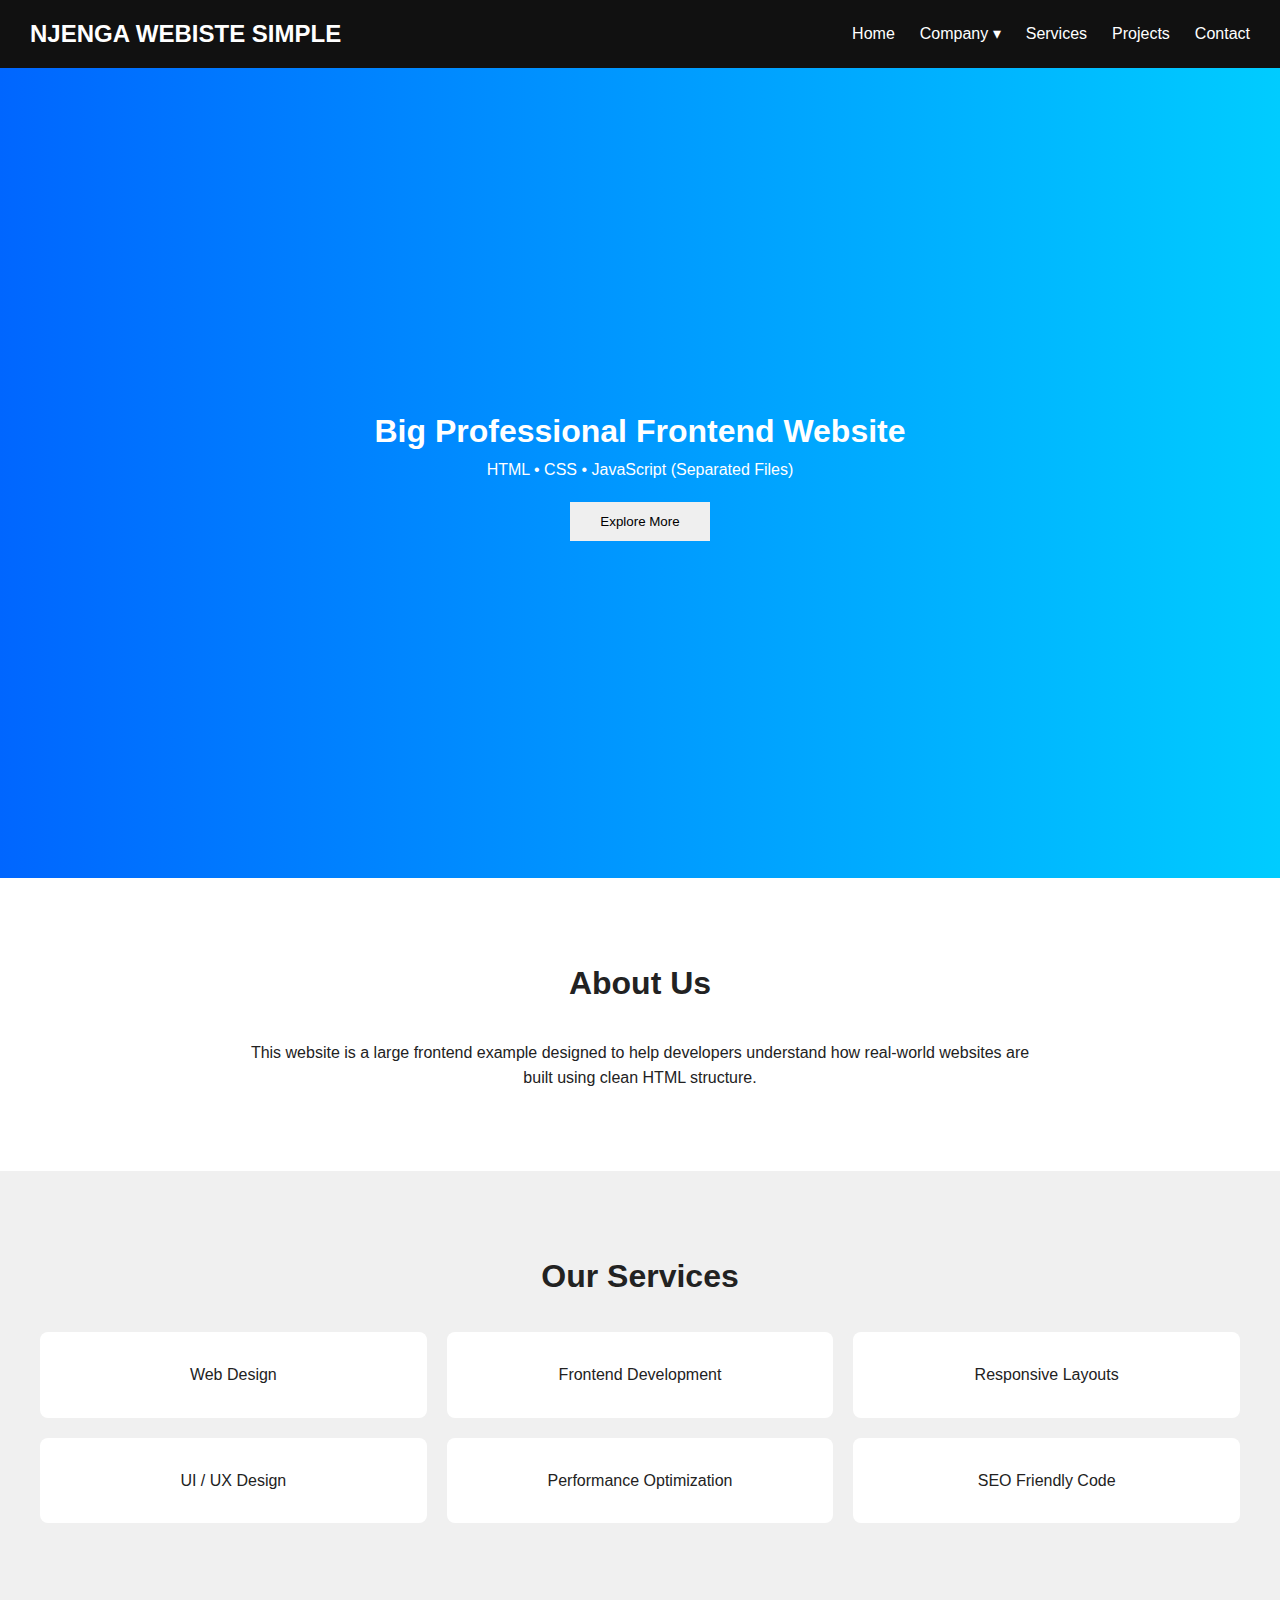
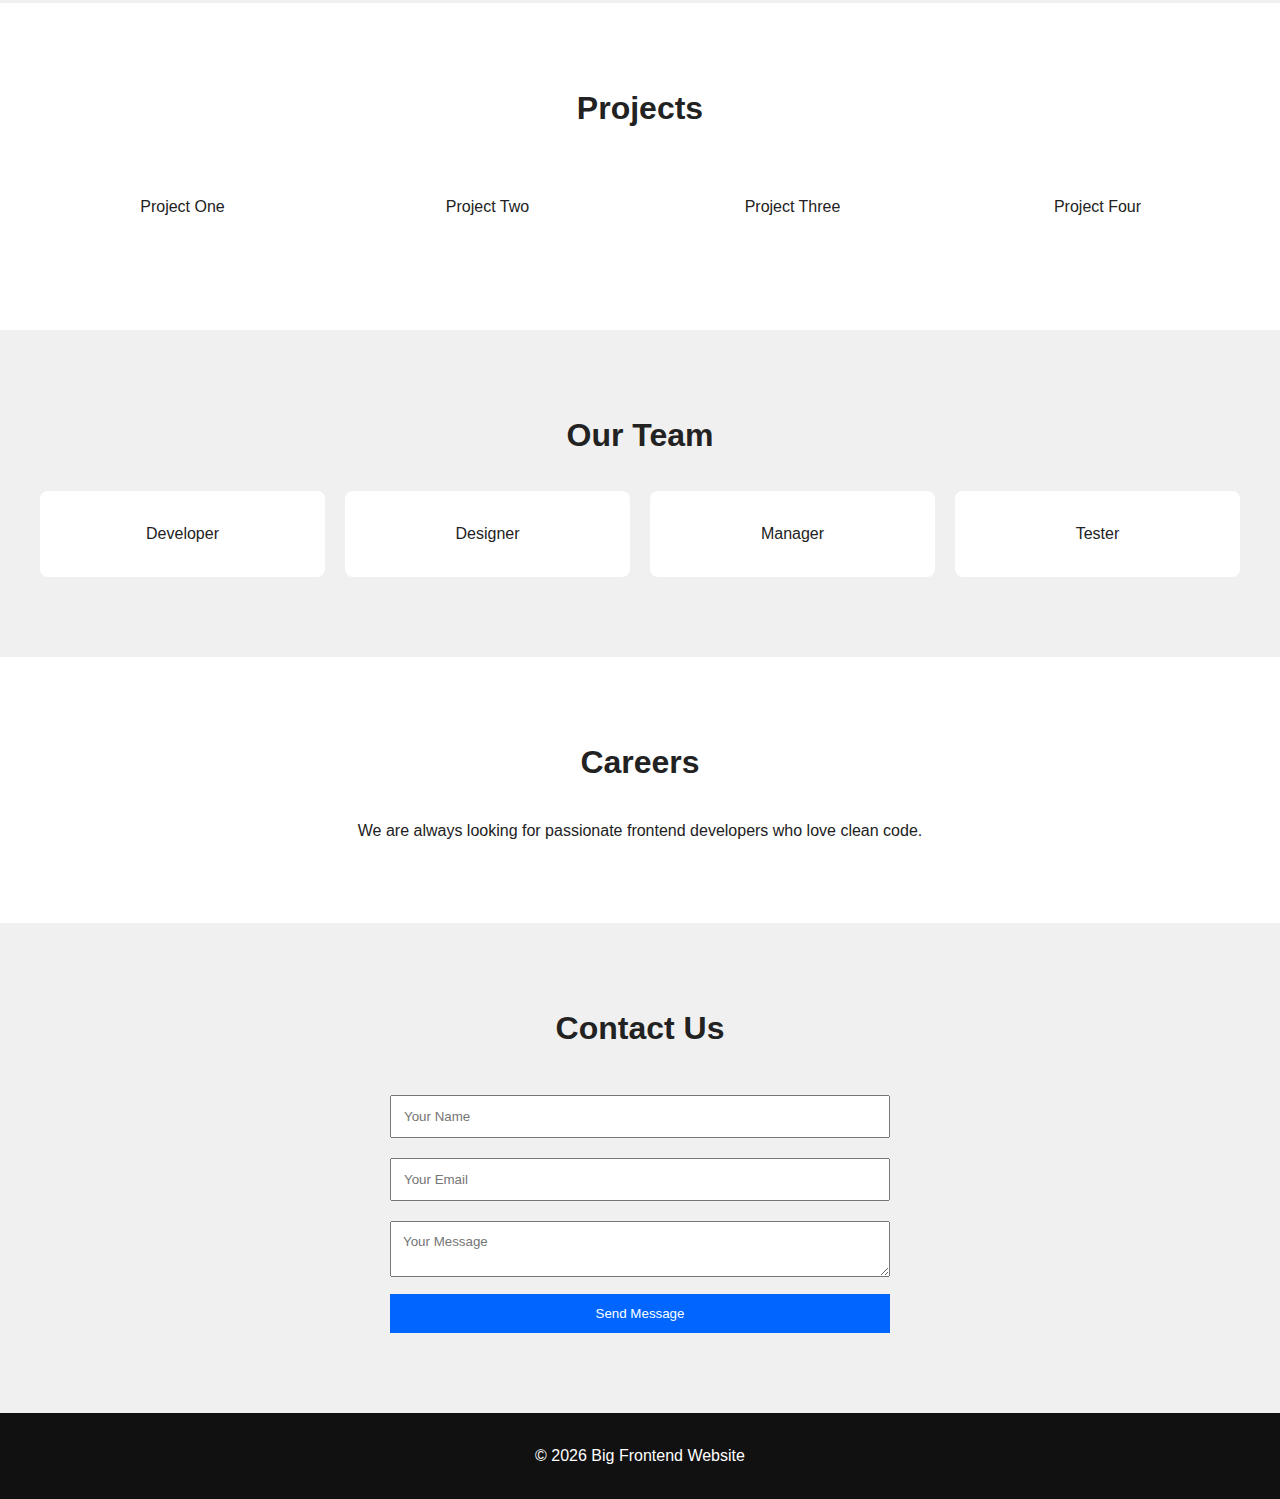
<file: index.html>
<!DOCTYPE html>
<html lang="en">
<head>
  <meta charset="UTF-8">
  <title>Big Frontend Website</title>
  <meta name="viewport" content="width=device-width, initial-scale=1.0">

  <!-- CSS LINK -->
  <link rel="stylesheet" href="style.css">
</head>
<body>

<!-- ================= HEADER ================= -->
<header class="header">
  <nav class="navbar">
    <div class="logo">NJENGA WEBISTE SIMPLE</div>

    <ul class="nav-links" id="navLinks">
      <li><a href="#home">Home</a></li>

      <li class="dropdown">
        <a href="#">Company ▾</a>
        <ul class="dropdown-menu">
          <li><a href="#about">About</a></li>
          <li><a href="#team">Team</a></li>
          <li><a href="#careers">Careers</a></li>
        </ul>
      </li>

      <li><a href="#services">Services</a></li>
      <li><a href="#projects">Projects</a></li>
      <li><a href="#contact">Contact</a></li>
    </ul>

    <div class="menu-btn" id="menuBtn">☰</div>
  </nav>
</header>

<!-- ================= HERO ================= -->
<section id="home" class="hero">
  <h1>Big Professional Frontend Website</h1>
  <p>HTML • CSS • JavaScript (Separated Files)</p>
  <button id="heroBtn">Explore More</button>
</section>

<!-- ================= ABOUT ================= -->
<section id="about" class="section">
  <h2 class="section-title">About Us</h2>
  <p class="section-text">
    This website is a large frontend example designed to help developers
    understand how real-world websites are built using clean HTML structure.
  </p>
</section>

<!-- ================= SERVICES ================= -->
<section id="services" class="section light">
  <h2 class="section-title">Our Services</h2>

  <div class="services-grid">
    <div class="service-card">Web Design</div>
    <div class="service-card">Frontend Development</div>
    <div class="service-card">Responsive Layouts</div>
    <div class="service-card">UI / UX Design</div>
    <div class="service-card">Performance Optimization</div>
    <div class="service-card">SEO Friendly Code</div>
  </div>
</section>

<!-- ================= PROJECTS ================= -->
<section id="projects" class="section">
  <h2 class="section-title">Projects</h2>

  <div class="projects-grid">
    <div class="project-card">Project One</div>
    <div class="project-card">Project Two</div>
    <div class="project-card">Project Three</div>
    <div class="project-card">Project Four</div>
  </div>
</section>

<!-- ================= TEAM ================= -->
<section id="team" class="section light">
  <h2 class="section-title">Our Team</h2>

  <div class="team-grid">
    <div class="team-member">Developer</div>
    <div class="team-member">Designer</div>
    <div class="team-member">Manager</div>
    <div class="team-member">Tester</div>
  </div>
</section>

<!-- ================= CAREERS ================= -->
<section id="careers" class="section">
  <h2 class="section-title">Careers</h2>
  <p class="section-text">
    We are always looking for passionate frontend developers who love clean code.
  </p>
</section>

<!-- ================= CONTACT ================= -->
<section id="contact" class="section light">
  <h2 class="section-title">Contact Us</h2>

  <form id="contactForm" class="contact-form">
    <input type="text" placeholder="Your Name" required>
    <input type="email" placeholder="Your Email" required>
    <textarea placeholder="Your Message" required></textarea>
    <button type="submit">Send Message</button>
    <p id="formMessage"></p>
  </form>
</section>

<!-- ================= FOOTER ================= -->
<footer class="footer">
  <p>© 2026 Big Frontend Website</p>
</footer>

<!-- JAVASCRIPT LINK -->
<script src="script.js"></script>
</body>
</html>
</file>
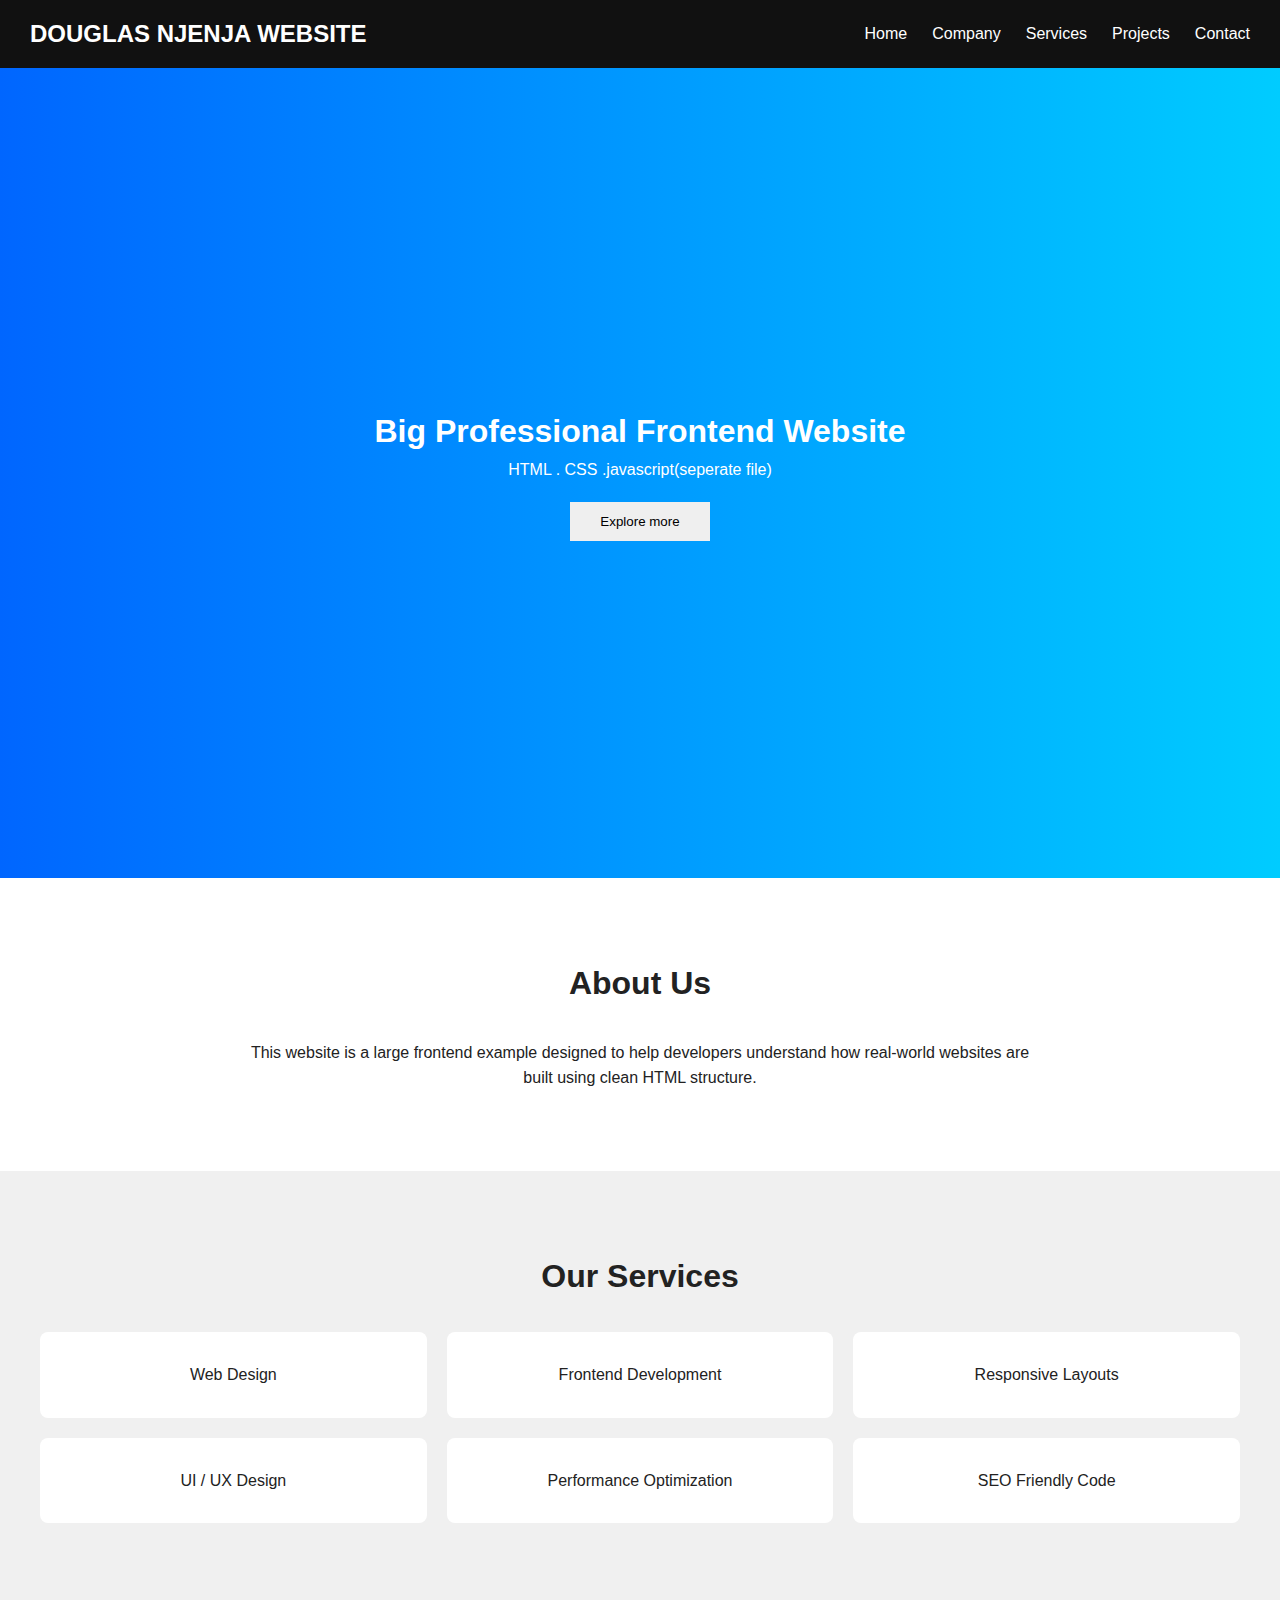
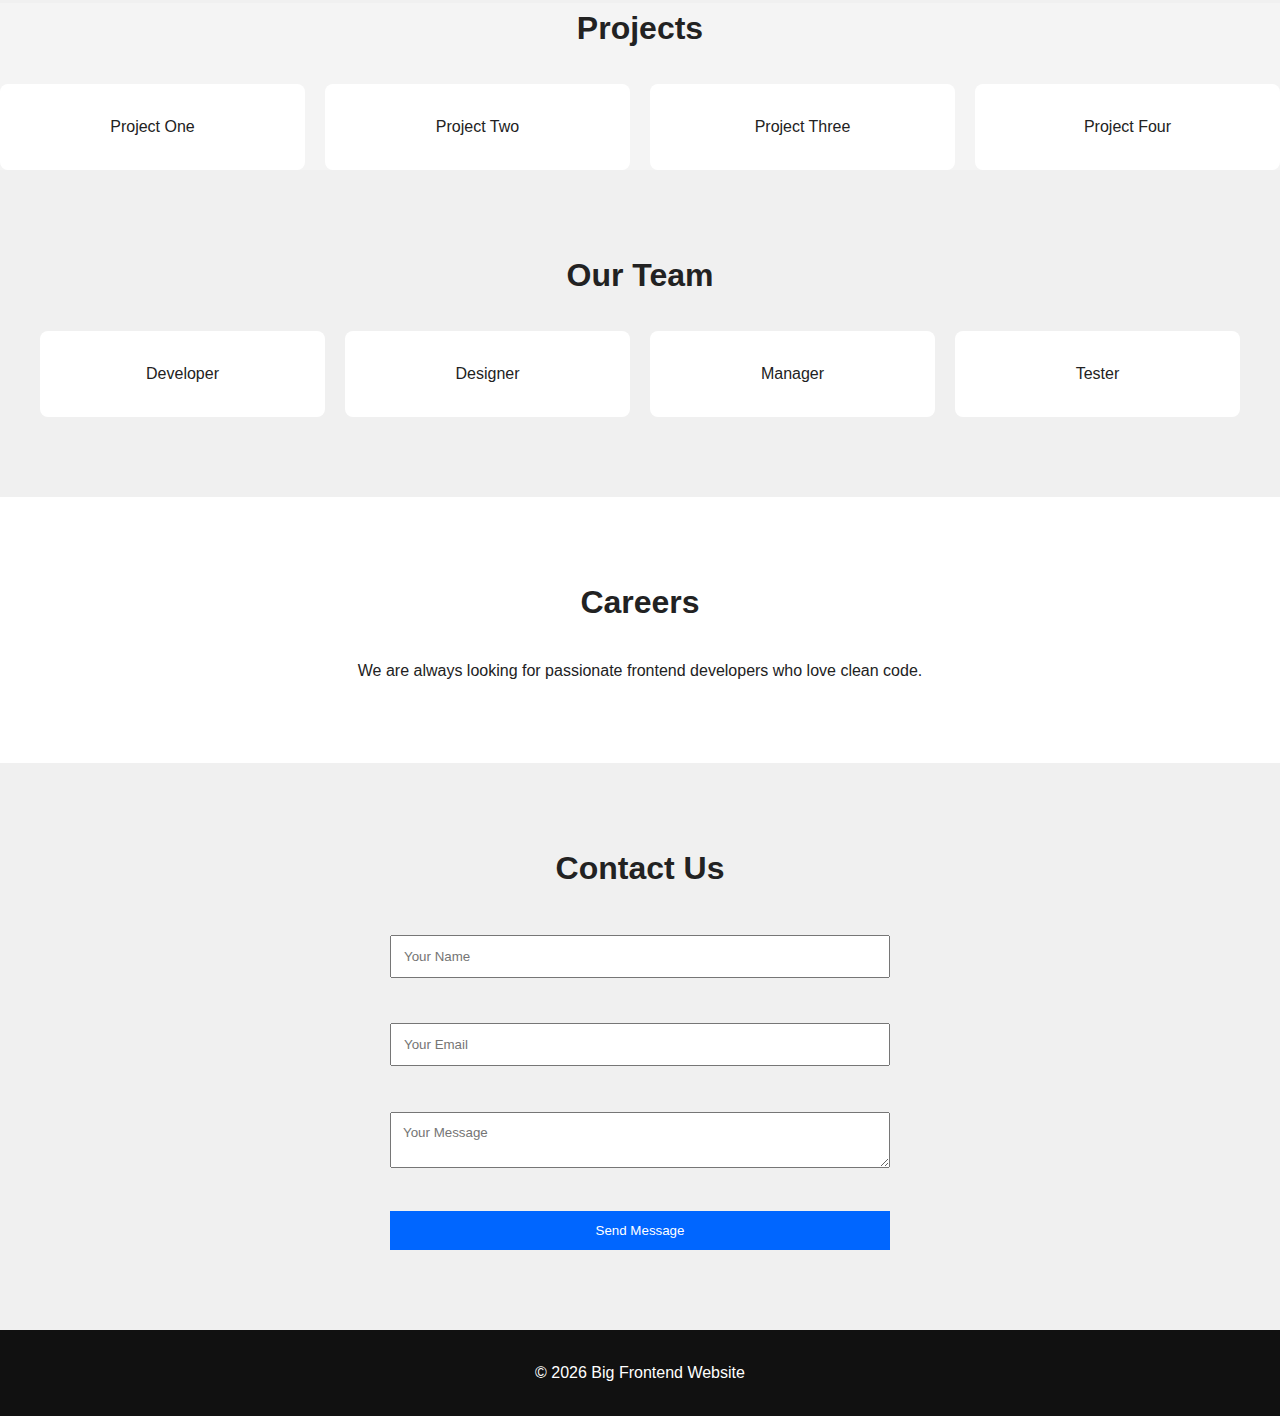
<file: web.html>
<!DOCTYPE html>
<html lang="en">
<head>
  <meta charset="UTF-8">
  <title>Big Frontend Website</title>
  <meta name="viewport" content="width=device-width, initial-scale=1.0">

  <!-- CSS LINK -->
<link rel="stylesheet" href="style.css">
</head>
<body>

<!-- ================= HEADER ================= -->
<header class="header">
  <nav class="navbar">
    <div class="logo">DOUGLAS NJENJA WEBSITE</div>

    <ul class="nav-links" id="navLinks">
        
      <li><a href="#home">Home</a></li>

      <li class="dropdown">
       
        <a href="#">Company </a>
        <ul class="dropdown-menu">
             <div class="menu-btn" id="menuBtn">☰ 
                </div>

          <li><a href="#about">About</a></li>
          <li><a href="#team">Team</a></li>
          <li><a href="#careers">Careers</a></li>
        </ul>
      </li>
      

      <li><a href="#services">Services</a></li>
      <li><a href="#projects">Projects</a></li>
      <li><a href="#contact">Contact</a></li>
    </ul>
    <div class="menu-btn" id="menuBtn">☰ 
                </div>


   
  </nav>
  

</header>
<!-- ================= HERO ================= -->
<section id="home" class="hero">
  <h1>Big Professional Frontend Website</h1>
  <p>HTML . CSS .javascript(seperate file)</div></p>
  <button id="heroBtn">Explore more</button>
</section>

<!-- ================= ABOUT ================= -->
<section id="about" class="section">
  <h2 class="section-title">About Us</h2>
  <p class="section-text">
    This website is a large frontend example designed to help developers
    understand how real-world websites are built using clean HTML structure.
  </p>
</section>

<!-- ================= SERVICES ================= -->
<section id="services" class="section light">
  <h2 class="section-title">Our Services</h2>

  <div class="services-grid">
    <div class="service-card">Web Design</div>
    <div class="service-card">Frontend Development</div>
    <div class="service-card">Responsive Layouts</div>
    <div class="service-card">UI / UX Design</div>
    <div class="service-card">Performance Optimization</div>
    <div class="service-card">SEO Friendly Code</div>
  </div>
</section>

<!-- ================= PROJECTS ================= -->
  <h2 class="section-title">Projects</h2>

  <div class="projects-grid">
    <div class="project-card">Project One</div>
    <div class="project-card">Project Two</div>
    <div class="project-card">Project Three</div>
    <div class="project-card">Project Four</div>
  </div>
</section>

<!-- ================= TEAM ================= -->
<section id="team" class="section light">
  <h2 class="section-title">Our Team</h2>

  <div class="team-grid">
    <div class="team-member">Developer</div>
    <div class="team-member">Designer</div>
    <div class="team-member">Manager</div>
    <div class="team-member">Tester</div>
  </div>
</section>

<!-- ================= CAREERS ================= -->
<section id="careers" class="section">
  <h2 class="section-title">Careers</h2>
  <p class="section-text">
    We are always looking for passionate frontend developers who love clean code.
  </p>
</section>

<!--===========contact================-->
<section id="contact" class="section light">
  <h2 class="section-title">Contact Us</h2>

  <form id="contactForm" class="contact-form">
    <input type="text" placeholder="Your Name" required>
    <br>
    <br>

    <input type="email" placeholder="Your Email" required>
    <br>
    <br>

    <textarea placeholder="Your Message"required ></textarea>
    <br>
    <br>
    <button type="submit">Send Message</button>
    <p id="formMessage"></p>
  </form>
</section>

<!-- ================= FOOTER ================= -->
<footer class="footer">
  <p>© 2026 Big Frontend Website</p>
</footer>

<!-- JAVASCRIPT LINK -->
<script src="script.js"></script>
</body>
</html>
</file>
<file: style.css>
/* ========== RESET ========== */
* {
  margin: 0;
  padding: 0;
  box-sizing: border-box;
  font-family: Arial, sans-serif;
}

/* ========== GLOBAL ========== */
body {
  background: #f4f4f4;
  color: #222;
  line-height: 1.6;
}

.section {
  padding: 80px 40px;
  background: white;
}

.section.light {
  background: #f0f0f0;
}

.section-title {
  text-align: center;
  margin-bottom: 30px;
  font-size: 32px;
}

.section-text {
  max-width: 800px;
  margin: auto;
  text-align: center;
}

/* ========== HEADER & NAVBAR ========== */
.header {
  position: sticky;
  top: 0;
  z-index: 1000;
}

.navbar {
  display: flex;
  justify-content: space-between;
  align-items: center;
  background: #111;
  padding: 15px 30px;
}

.logo {
  color: white;
  font-size: 24px;
  font-weight: bold;
}

.nav-links {
  list-style: none;
  display: flex;
}

.nav-links li {
  margin-left: 25px;
  position: relative;
}

.nav-links a {
  color: white;
  text-decoration: none;
}

.nav-links a:hover {
  color: #00ccff;
}

/* DROPDOWN */
.dropdown-menu {
  display: none;
  position: absolute;
  top: 30px;
  background: #222;
  padding: 10px;
  list-style: none;
}

.dropdown:hover .dropdown-menu {
  display: block;
}

/* MOBILE MENU */
.menu-btn {
  display: none;
  font-size: 26px;
  color: white;
  cursor: pointer;
}

/* ========== HERO ========== */
.hero {
  height: 90vh;
  background: linear-gradient(to right, #0066ff, #00ccff);
  color: white;
  display: flex;
  flex-direction: column;
  justify-content: center;
  align-items: center;
  text-align: center;
}

.hero button {
  margin-top: 20px;
  padding: 12px 30px;
  border: none;
  cursor: pointer;
}

/* ========== GRIDS ========== */
.services-grid,
.projects-grid,
.team-grid {
  display: grid;
  gap: 20px;
}

.services-grid {
  grid-template-columns: repeat(3, 1fr);
}

.projects-grid {
  grid-template-columns: repeat(4, 1fr);
}

.team-grid {
  grid-template-columns: repeat(4, 1fr);
}

.service-card,
.project-card,
.team-member {
  background: white;
  padding: 30px;
  text-align: center;
  border-radius: 8px;
}

/* ========== CONTACT ========== */
.contact-form {
  max-width: 500px;
  margin: auto;
}

.contact-form input,
.contact-form textarea {
  width: 100%;
  padding: 12px;
  margin: 10px 0;
}

.contact-form button {
  width: 100%;
  padding: 12px;
  background: #0066ff;
  color: white;
  border: none;
}

/* ========== FOOTER ========== */
.footer {
  background: #111;
  color: white;
  text-align: center;
  padding: 30px;
}

/* ========== RESPONSIVE ========== */
@media (max-width: 900px) {
  .services-grid,
  .projects-grid,
  .team-grid {
    grid-template-columns: 1fr 1fr;
  }
}

@media (max-width: 600px) {
  .nav-links {
    flex-direction: column;
    background: #111;
    position: absolute;
    top: 60px;
    right: 0;
    width: 100%;
    display: none;
  }

  .menu-btn {
    display: block;
  }

  .services-grid,
  .projects-grid,
  .team-grid {
    grid-template-columns: 1fr;
  }
}
</file>
